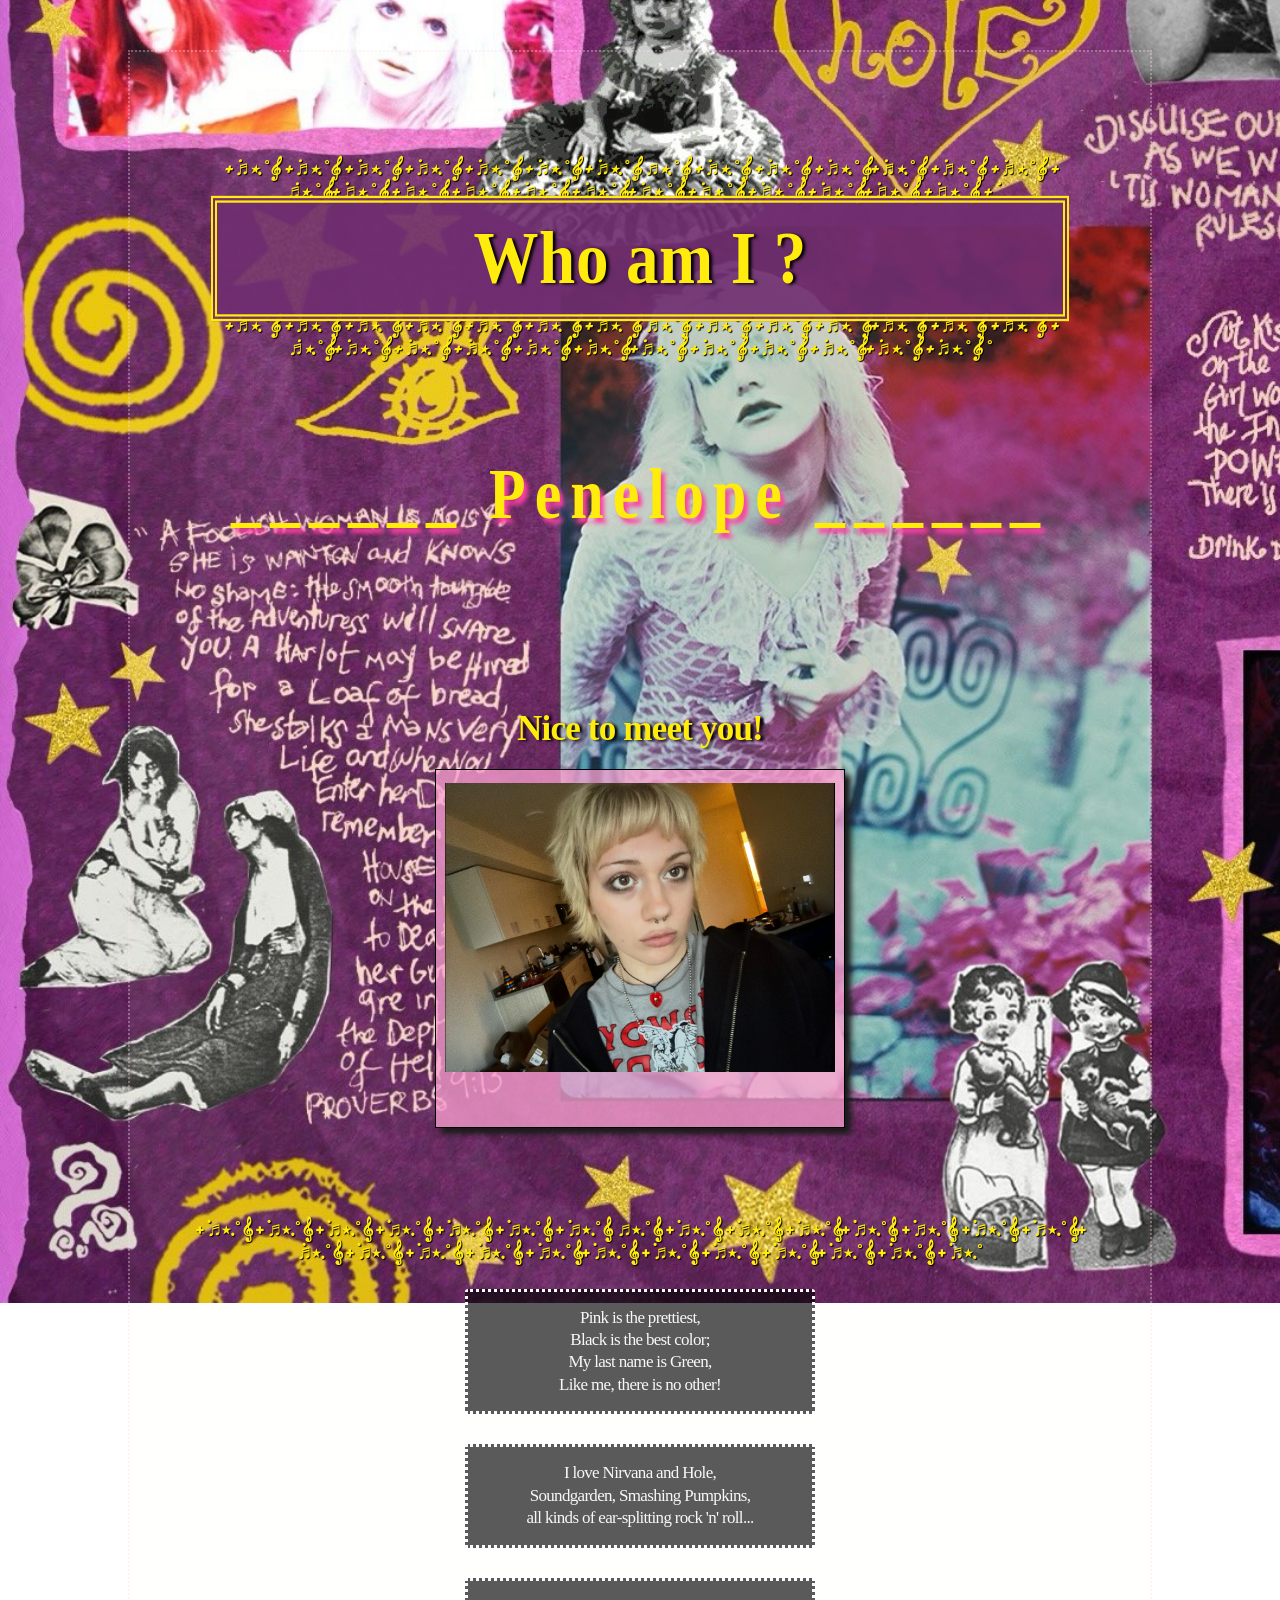
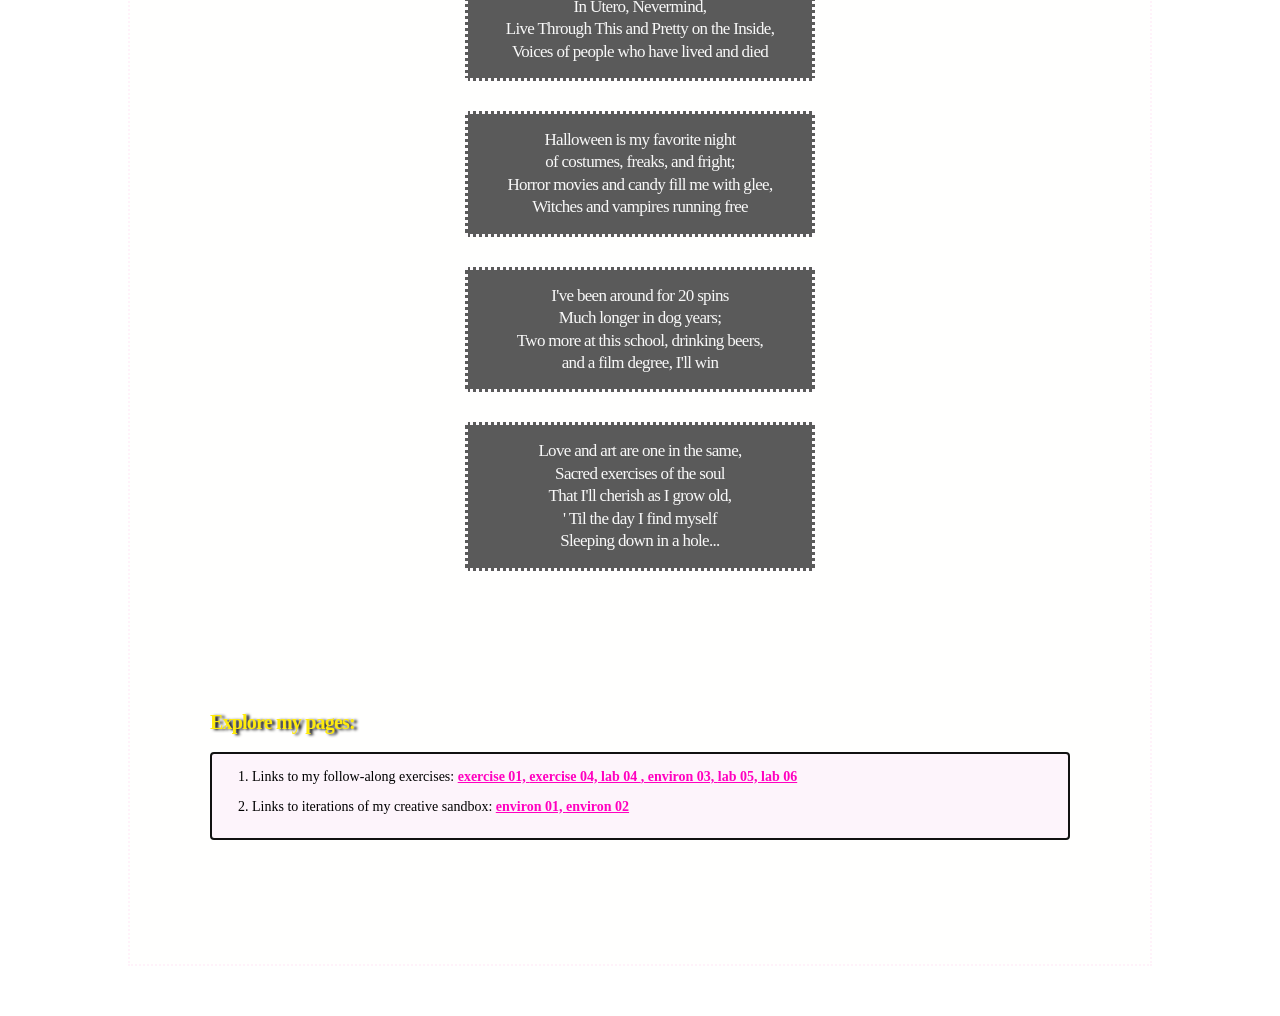
<file: index.html>
<!doctype html>
<html lang="en">
<head>
    <meta charset="utf-8">
    <meta name="viewport" content="width=device-width, initial-scale=1.0">
    <title>Penelope's Homepage</title>
    <link href="site.css" rel="stylesheet" type="text/css">

  <style>
        body {
            background-image: url(poti3.jpg); 
            background-repeat: no-repeat; 
            background-position: center; 
            background-size: cover; 
            background-attachment: fixed; 
            margin: 0;
            min-height: 100vh; 
        }
    </style>
</head>
<body>

    <div id="page">

        <div class="top-section">

        <div id="introduction">
            <h2> ˖ ݁♬⋆.˚𝄞 ˖ ݁♬⋆.˚𝄞 ˖ ݁♬⋆.˚𝄞 ˖ ݁♬⋆.˚𝄞 ˖ ݁♬⋆.˚𝄞 ˖ ݁♬⋆.˚𝄞 ˖ ݁♬⋆.˚𝄞 ♬⋆.˚𝄞 ˖ ݁♬⋆.˚𝄞 ˖ ݁♬⋆.˚𝄞 ˖ ݁♬⋆.˚𝄞˖ ݁♬⋆.˚𝄞 ˖ ݁♬⋆.˚𝄞 ˖ ݁♬⋆.˚𝄞 ˖ ݁♬⋆.˚𝄞˖ ݁♬⋆.˚𝄞 ˖ ݁♬⋆.˚𝄞 ˖ ݁♬⋆.˚𝄞 ˖ ݁♬⋆.˚𝄞 ˖ ݁♬⋆.˚𝄞˖ ݁♬⋆.˚𝄞 ˖ ݁♬⋆.˚𝄞 ˖ ݁♬⋆.˚𝄞 ˖ ݁♬⋆.˚𝄞˖ ݁♬⋆.˚𝄞 ˖ ݁♬⋆.˚𝄞 ˖ ݁</h2>
            <h1> Who am I ?  </h1>
            <h2> ˖ ݁♬⋆.˚𝄞 ˖ ݁♬⋆.˚𝄞 ˖ ݁♬⋆.˚𝄞 ˖ ݁♬⋆.˚𝄞 ˖ ݁♬⋆.˚𝄞 ˖ ݁♬⋆.˚𝄞 ˖ ݁♬⋆.˚𝄞 ♬⋆.˚𝄞 ˖ ݁♬⋆.˚𝄞 ˖ ݁♬⋆.˚𝄞 ˖ ݁♬⋆.˚𝄞˖ ݁♬⋆.˚𝄞 ˖ ݁♬⋆.˚𝄞 ˖ ݁♬⋆.˚𝄞 ˖ ݁♬⋆.˚𝄞˖ ݁♬⋆.˚𝄞 ˖ ݁♬⋆.˚𝄞 ˖ ݁♬⋆.˚𝄞 ˖ ݁♬⋆.˚𝄞 ˖ ݁♬⋆.˚𝄞˖ ݁♬⋆.˚𝄞 ˖ ݁♬⋆.˚𝄞 ˖ ݁♬⋆.˚𝄞 ˖ ݁♬⋆.˚𝄞˖ ݁♬⋆.˚𝄞 ˖ ݁♬⋆.˚𝄞 ˚ </h2>
            <h3> ______  Penelope ______ </h3>
        </div>

    <div class="profile">
            <h5> Nice to meet you! </h5>
            <img src="./environ/images/me.jpg" class="mypicture" alt="picture of penelope"> 
            <h2> ˖ ݁♬⋆.˚𝄞 ˖ ݁♬⋆.˚𝄞 ˖ ݁♬⋆.˚𝄞 ˖ ݁♬⋆.˚𝄞 ˖ ݁♬⋆.˚𝄞 ˖ ݁♬⋆.˚𝄞 ˖ ݁♬⋆.˚𝄞 ♬⋆.˚𝄞 ˖ ݁♬⋆.˚𝄞 ˖ ݁♬⋆.˚𝄞 ˖ ݁♬⋆.˚𝄞˖ ݁♬⋆.˚𝄞 ˖ ݁♬⋆.˚𝄞 ˖ ݁♬⋆.˚𝄞 ˖ ݁♬⋆.˚𝄞˖ ݁♬⋆.˚𝄞 ˖ ݁♬⋆.˚𝄞 ˖ ݁♬⋆.˚𝄞 ˖ ݁♬⋆.˚𝄞 ˖ ݁♬⋆.˚𝄞˖ ݁♬⋆.˚𝄞 ˖ ݁♬⋆.˚𝄞 ˖ ݁♬⋆.˚𝄞 ˖ ݁♬⋆.˚𝄞˖ ݁♬⋆.˚𝄞 ˖ ݁♬⋆.˚𝄞 ˖ ݁♬⋆.˚</h2>
         </div>
    </div>


<div class="poem-container">
 <div class="stanza">
    <p>
      Pink is the prettiest,<br>
      Black is the best color;<br>
      My last name is Green, <br>
      Like me, there is no other!
    </p>
  </div>

  <div class="stanza">
    <p>
      I love Nirvana and Hole,<br>
      Soundgarden, Smashing Pumpkins,<br>
      all kinds of ear-splitting rock 'n' roll...
    </p>
  </div>

  <div class="stanza">
    <p>
      In Utero, Nevermind,<br>
      Live Through This and Pretty on the Inside,<br>
      Voices of people who have lived and died
    </p>
  </div>

<div class="stanza">
    <p>
      Halloween is my favorite night <br>
      of costumes, freaks, and fright;<br>
      Horror movies and candy fill me with glee, <br>
      Witches and vampires running free
    </p>
  </div>

<div class="stanza">
    <p>
      I've been around for 20 spins <br>
      Much longer in dog years; <br>
      Two more at this school, drinking beers, <br>
      and a film degree, I'll win 
    </p>
  </div>

  <div class="stanza">
    <p>
      Love and art are one in the same, <br>
      Sacred exercises of the soul <br>
      That I'll cherish as I grow old, <br>
      ' Til the day I find myself <br>
      Sleeping down in a hole...
    </p>
  </div>
</div>

<div class="navigation">
<h6> Explore my pages: </h6>
<ol> 
    <li> Links to my follow-along exercises: <a href="exercises/recipes/ex01.html"> exercise 01, </a>
    <a href="exercises/recipes/ex04.html"> exercise 04, </a> 
    <a href="exercises/lab04.html"> lab 04 </a>
    <a href="environ/env03ver2.html"> , environ 03, </a>
    <a href="exercises/lab05.html"> lab 05, </a>
      <a href="exercises/lab06.html"> lab 06 </a>
    <li> Links to iterations of my creative sandbox: <a href="environ/env01.html"> environ 01, 
    <a href="environ/env02.html"> environ 02 </a> </li>
</ol>
</div>

</body>
</html>
</file>
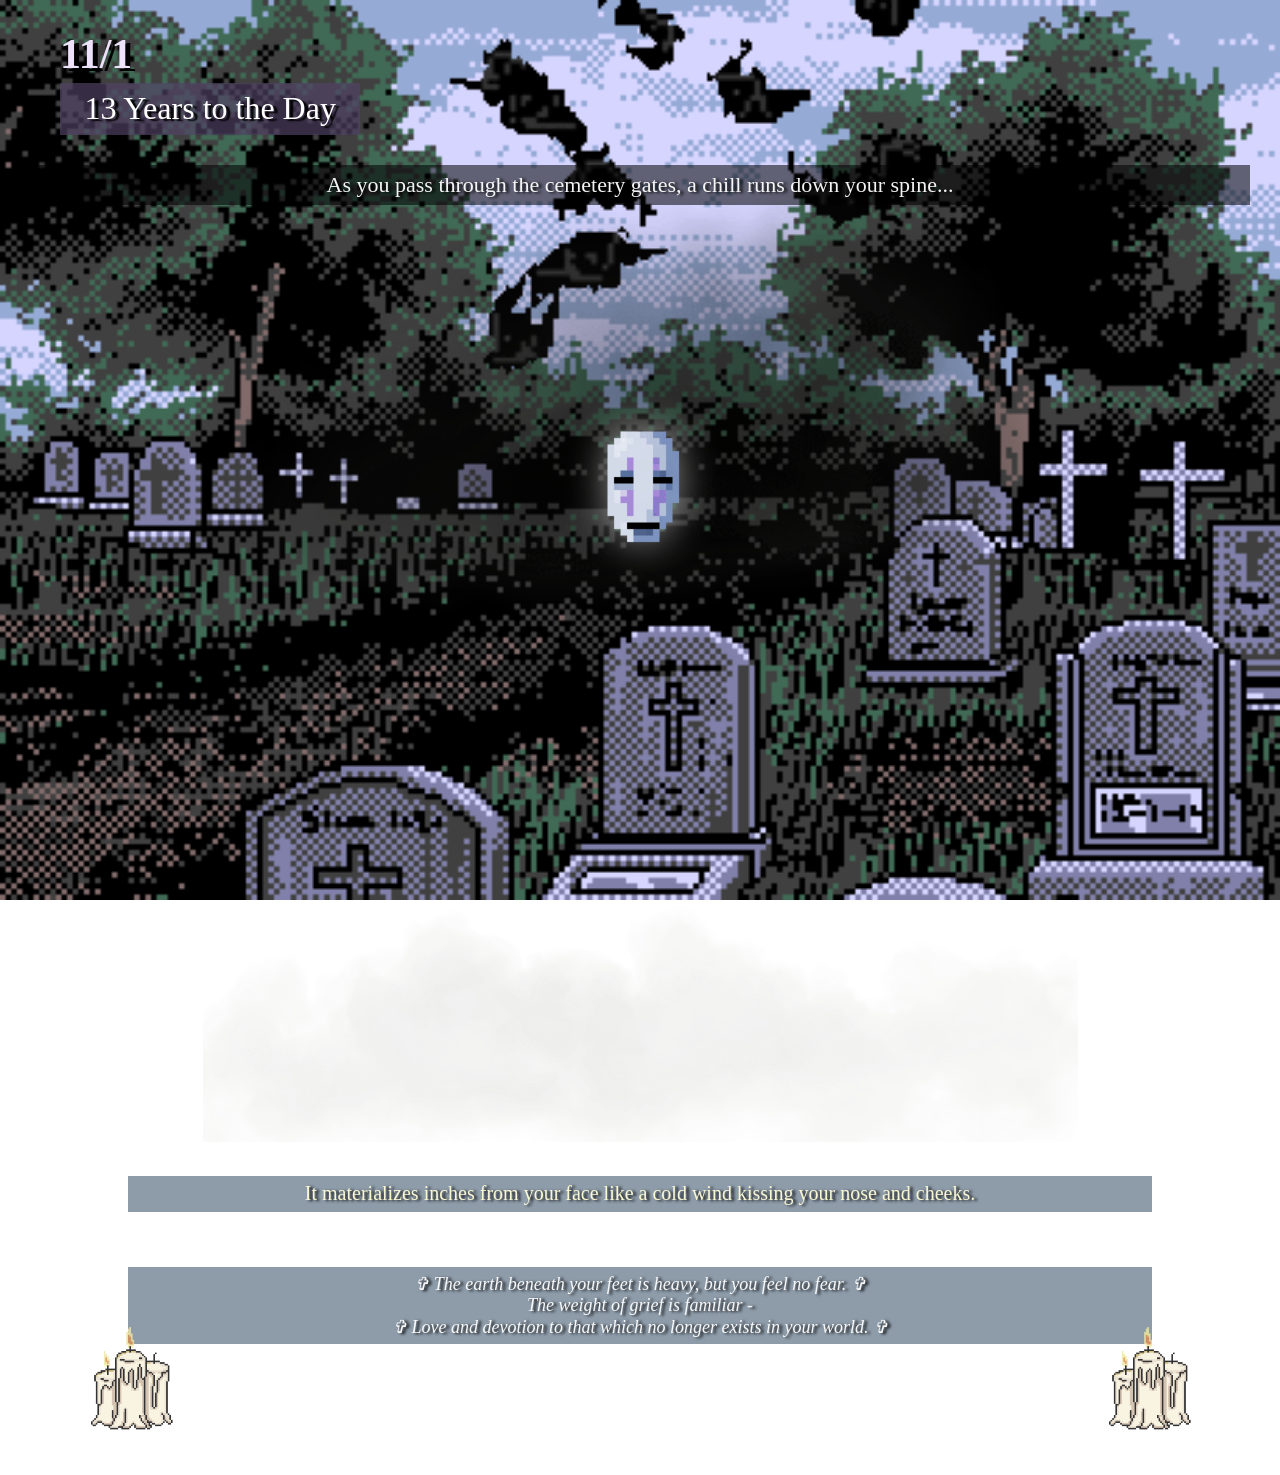
<file: environ/env01.html>
<!doctype html>
<html lang="en">
<head>
    <meta charset="utf-8">
    <title>Environment 01</title>
    <link href="env01.css" rel="stylesheet" type="text/css">
</head>

<body>

<div class="top-zone">
    <h1> 11/1 </h1>
    <h2> 13 Years to the Day </h2>
    <p class="highlighted-text">As you pass through the cemetery gates, a chill runs down your spine...</p>
</div>

<br>

<div class="main-zone">

    <div class="text-box"> 
        <img src="images/noface.gif" id="ghost" alt="ghost">
        <img src="images/blackcloud.png" id="black-cloud">
    </div>

    <img src="images/whitefog.webp" id="fog">
    
    <p class="second-line">It materializes inches from your face like a cold wind kissing your nose and cheeks.</p>
    
    <p class="last-text" >
        ✞ The earth beneath your feet is heavy, but you feel no fear. ✞ <br>
         The weight of grief is familiar -  <br>
        ✞ Love and devotion to that which no longer exists in your world. ✞
    </p>

    <div class="candles-container">
        <img src="images/candles.gif" id="left-candles" >
        <img src="images/candles.gif" id="right-candles" >
    </div>

</div>

</body>
</html>
</file>
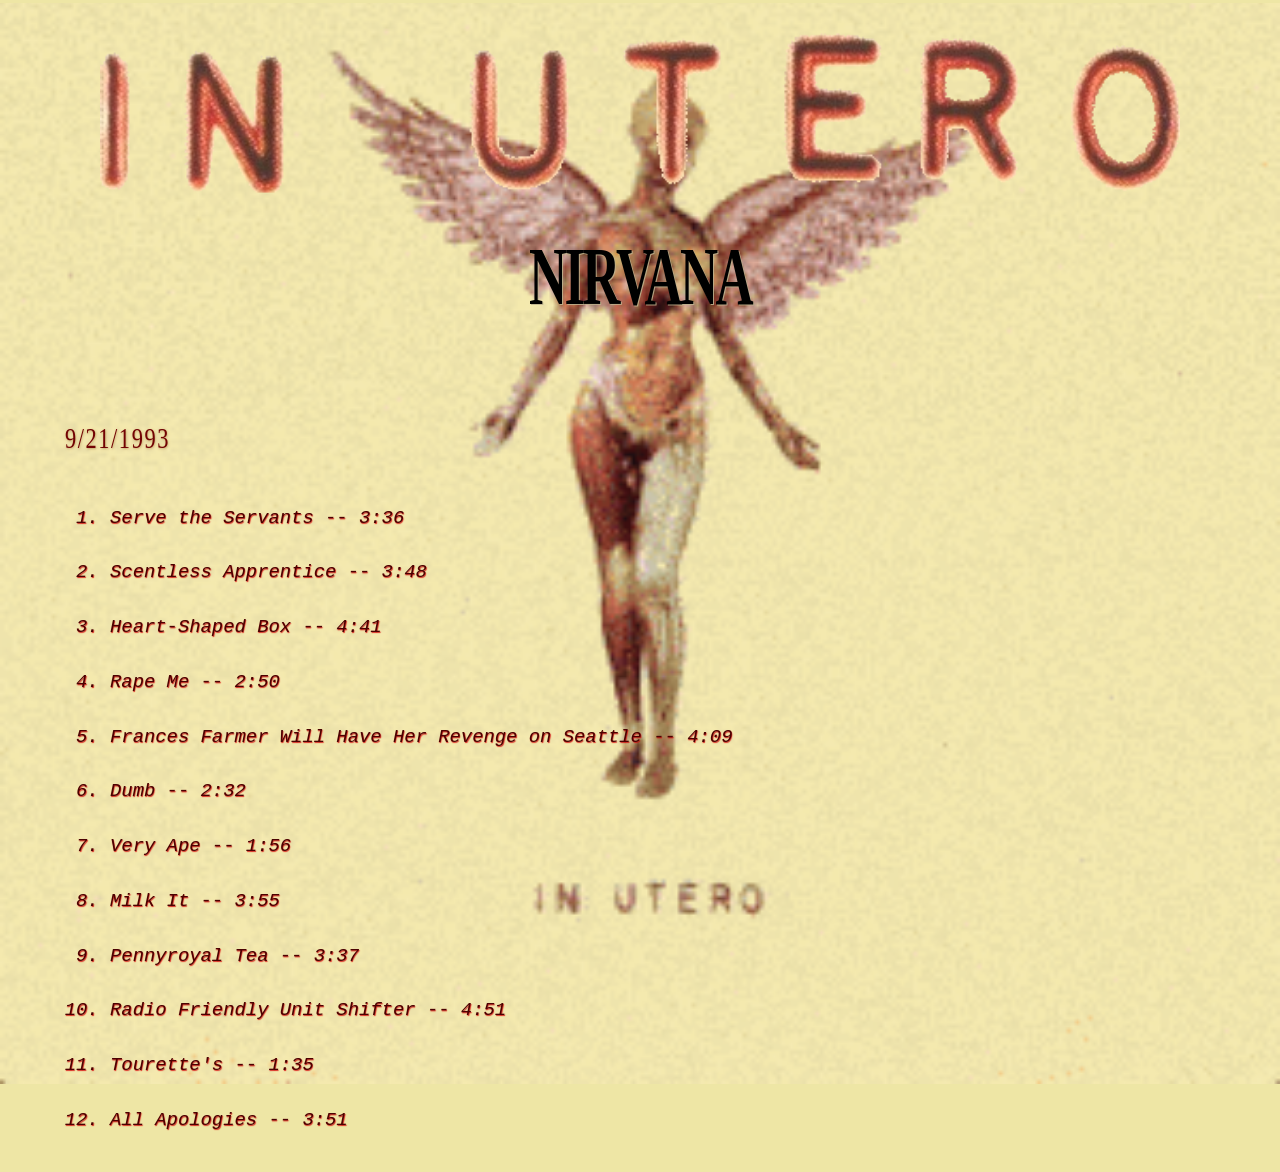
<file: environ/env02.html>
<!DOCTYPE html>
<html>
<head>
     <link rel="stylesheet" href="env02.css">

<style>
        body {
            background-image: url(nirvana-in-utero.gif); 
            background-repeat: no-repeat; 
            background-position: center; 
            background-size: cover; 
            background-attachment: fixed; 
            height: 100%;
            margin: 0;
        }
    </style>

</head>
<body>

    <img src="in-utero-logo.png" class="album-title" alt="album-title">

    <div class="album-info">
        <p class="artist-name">NIRVANA</p>
        <p class="release-date">9/21/1993</p>
    </div>
     
<ol class="track-list">
    <li> Serve the Servants -- 3:36 </li>
    <li> Scentless Apprentice -- 3:48 </li>
   <li> Heart-Shaped Box -- 4:41 </li>
   <li> Rape Me -- 2:50 </li>
   <li> Frances Farmer Will Have Her Revenge on Seattle  -- 4:09 </li>
   <li> Dumb -- 2:32 </li>
    <li> Very Ape -- 1:56 </li>
    <li> Milk It -- 3:55 </li>
    <li> Pennyroyal Tea -- 3:37 </li>
    <li> Radio Friendly Unit Shifter -- 4:51 </li>
    <li> Tourette's -- 1:35 </li>
    <li> All Apologies -- 3:51 </li>
</ol>

</body>
</html>
</file>
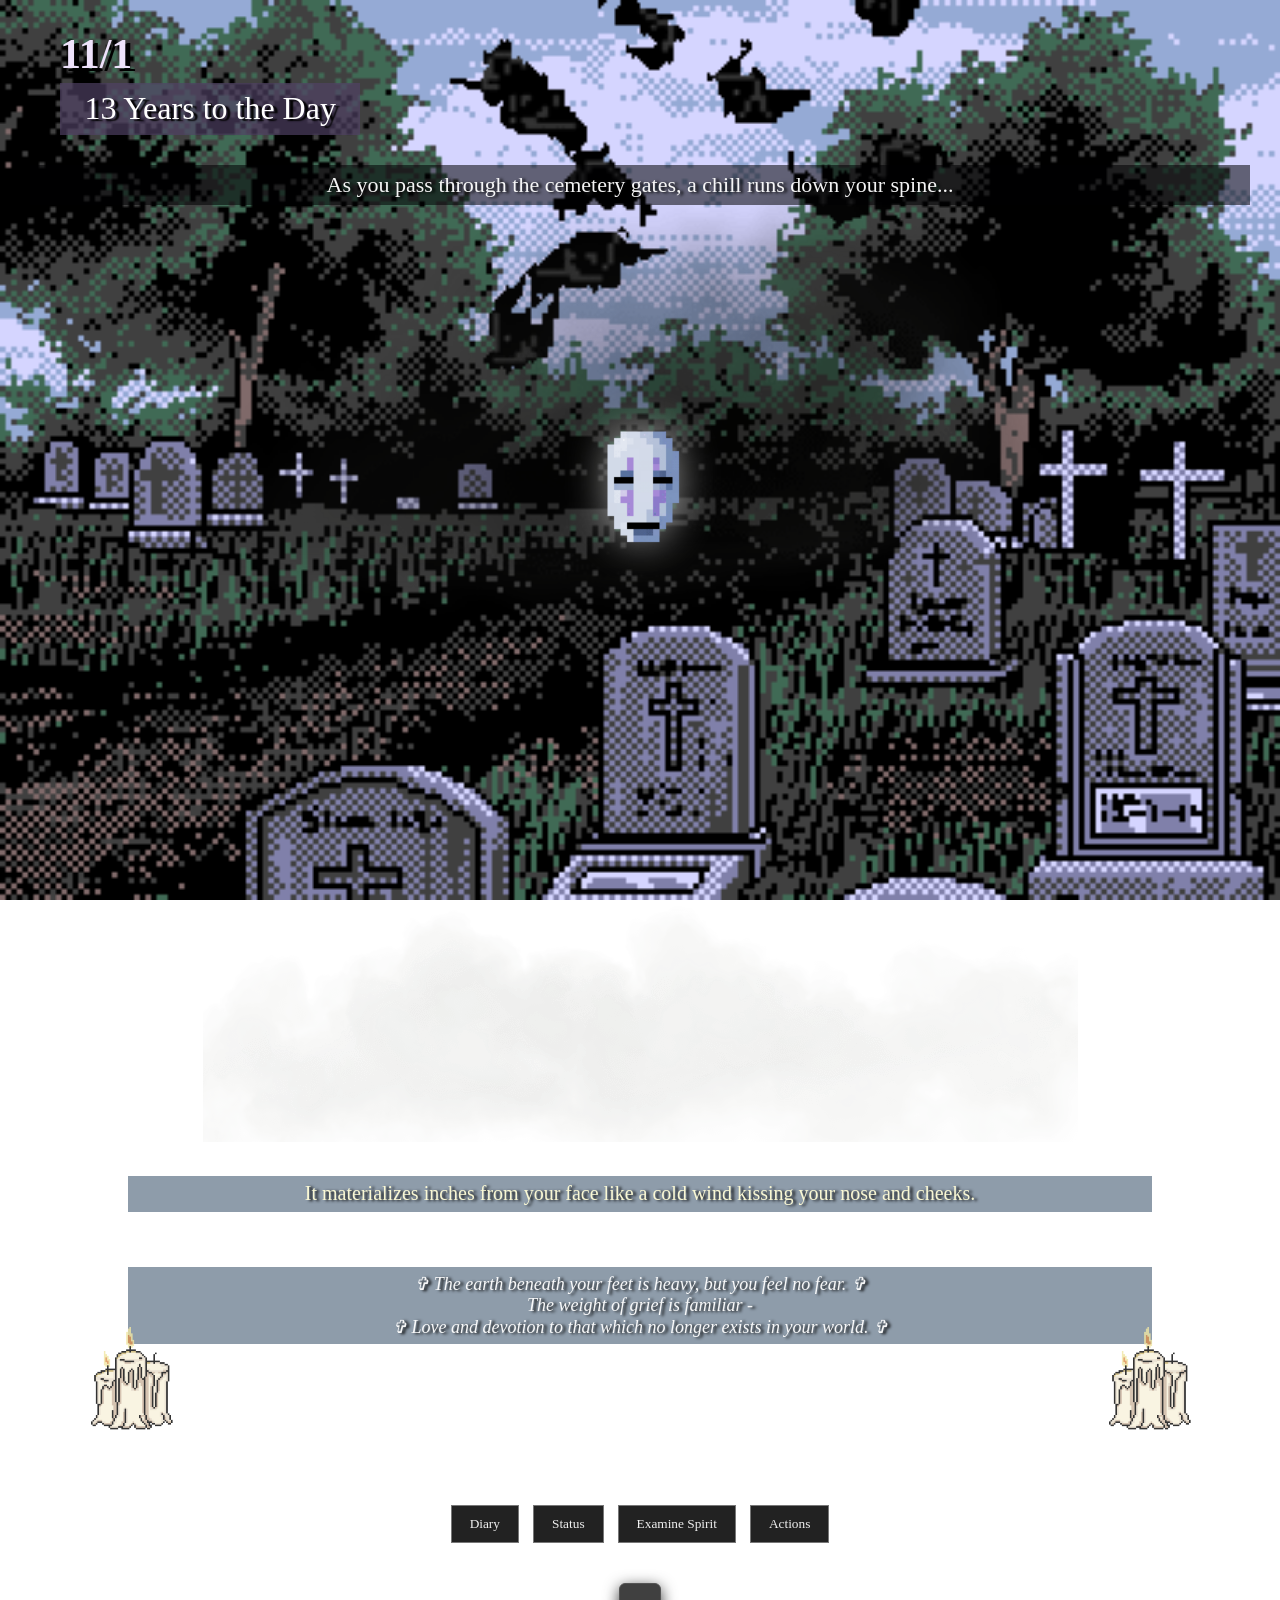
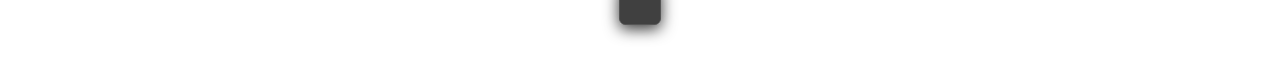
<file: environ/env03.html>
<!doctype html>
<html lang="en">
<head>
    <meta charset="utf-8">
    <link rel="stylesheet" href="env03.css">
    <script src="https://code.jquery.com/jquery-3.7.1.min.js"></script>
    <script src="env03.js" defer></script>
    <title> Environment 03 - Data Layer </title>
</head>

<body>

<div class="top-zone">
    <h1> 11/1 </h1>
    <h2> 13 Years to the Day </h2>
    <p class="highlighted-text">As you pass through the cemetery gates, a chill runs down your spine...</p>
</div>

<br>

<div class="main-zone">

    <div class="text-box"> 
        <img src="images/noface.gif" id="ghost" alt="ghost">
        <img src="images/blackcloud.png" id="black-cloud">
    </div>

    <img src="images/whitefog.webp" id="fog">
    
    <p class="second-line">It materializes inches from your face like a cold wind kissing your nose and cheeks.</p>
    
    <p class="last-text" >
        ✞ The earth beneath your feet is heavy, but you feel no fear. ✞ <br>
         The weight of grief is familiar -  <br>
        ✞ Love and devotion to that which no longer exists in your world. ✞
    </p>

    <div class="candles-container">
        <img src="images/candles.gif" id="left-candles" >
        <img src="images/candles.gif" id="right-candles" >
    </div>


    <div class="interaction-options" style="margin-top: 30px; text-align: center;">
        <button id="title">Diary</button>
        <button id="elements">Status</button>
        <button id="entity">Examine Spirit</button>
        <button id="counter">Actions</button>
    </div>

    <div id="environment-output" style="margin-top: 20px; text-align: center; font-style: italic;">
      
    </div>
    
</div>

</body>
</html>
</file>
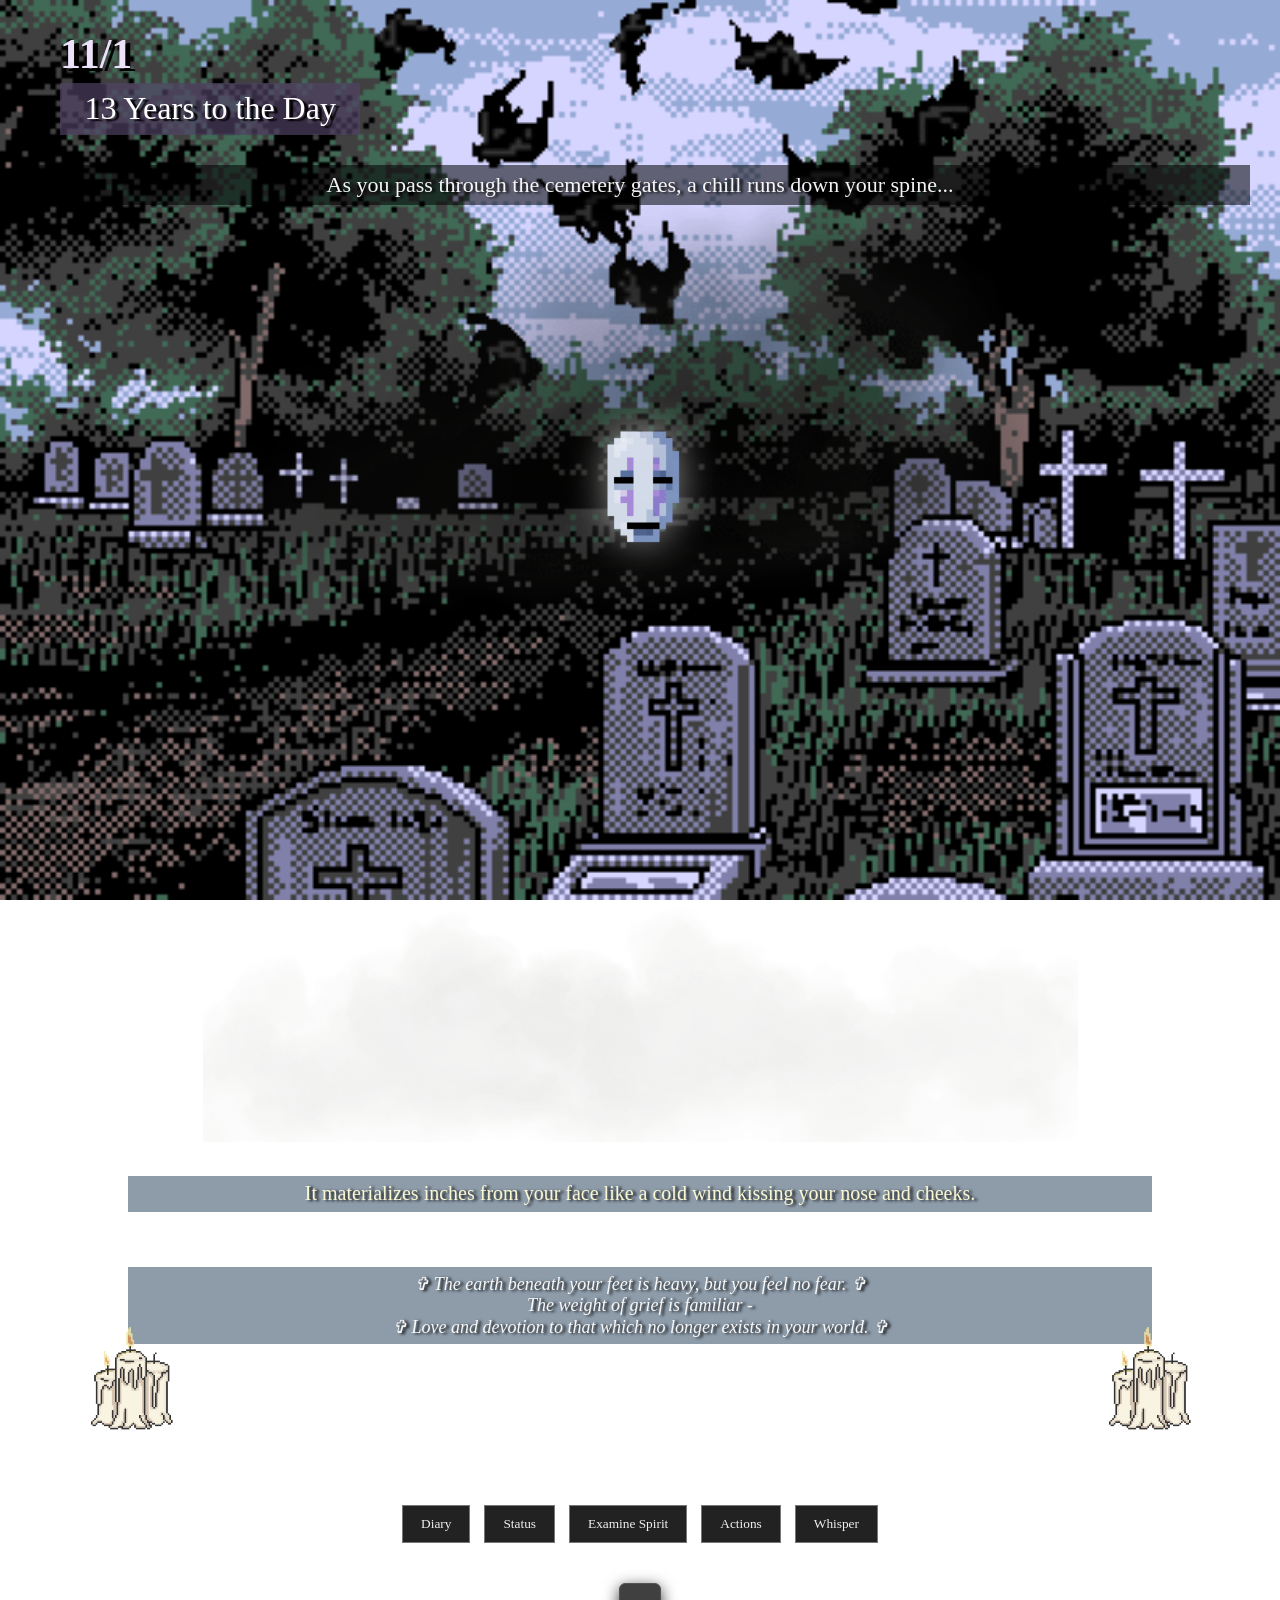
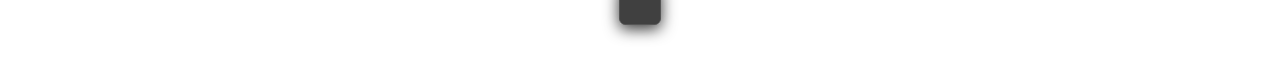
<file: environ/env03ver2.html>
<!doctype html>
<html lang="en">
<head>
    <meta charset="utf-8">
    <link rel="stylesheet" href="env03ver2.css">
    <script src="https://code.jquery.com/jquery-3.7.1.min.js"></script>
    <script src="env03ver2.js" defer></script>
    <title> Environment 03 - Data Layer </title>
</head>

<body>

<div class="top-zone">
    <h1> 11/1 </h1>
    <h2> 13 Years to the Day </h2>
    <p class="highlighted-text">As you pass through the cemetery gates, a chill runs down your spine...</p>
</div>

<br>

<div class="main-zone">

    <div class="text-box"> 
        <img src="images/noface.gif" id="ghost" alt="ghost">
        <img src="images/blackcloud.png" id="black-cloud">
    </div>

    <img src="images/whitefog.webp" id="fog">
    
    <p class="second-line">It materializes inches from your face like a cold wind kissing your nose and cheeks.</p>
    
    <p class="last-text" >
        ✞ The earth beneath your feet is heavy, but you feel no fear. ✞ <br>
         The weight of grief is familiar -  <br>
        ✞ Love and devotion to that which no longer exists in your world. ✞
    </p>

    <div class="candles-container">
        <img src="images/candles.gif" id="left-candles" >
        <img src="images/candles.gif" id="right-candles" >
    </div>


    <div class="interaction-options" style="margin-top: 30px; text-align: center;">
        <button id="title">Diary</button>
        <button id="elements">Status</button>
        <button id="entity">Examine Spirit</button>
        <button id="counter">Actions</button>
        <button id="whisper">Whisper</button>
    </div>

    <div id="environment-output" style="margin-top: 20px; text-align: center; font-style: italic;">
      
    </div>
    
</div>

</body>
</html>
</file>
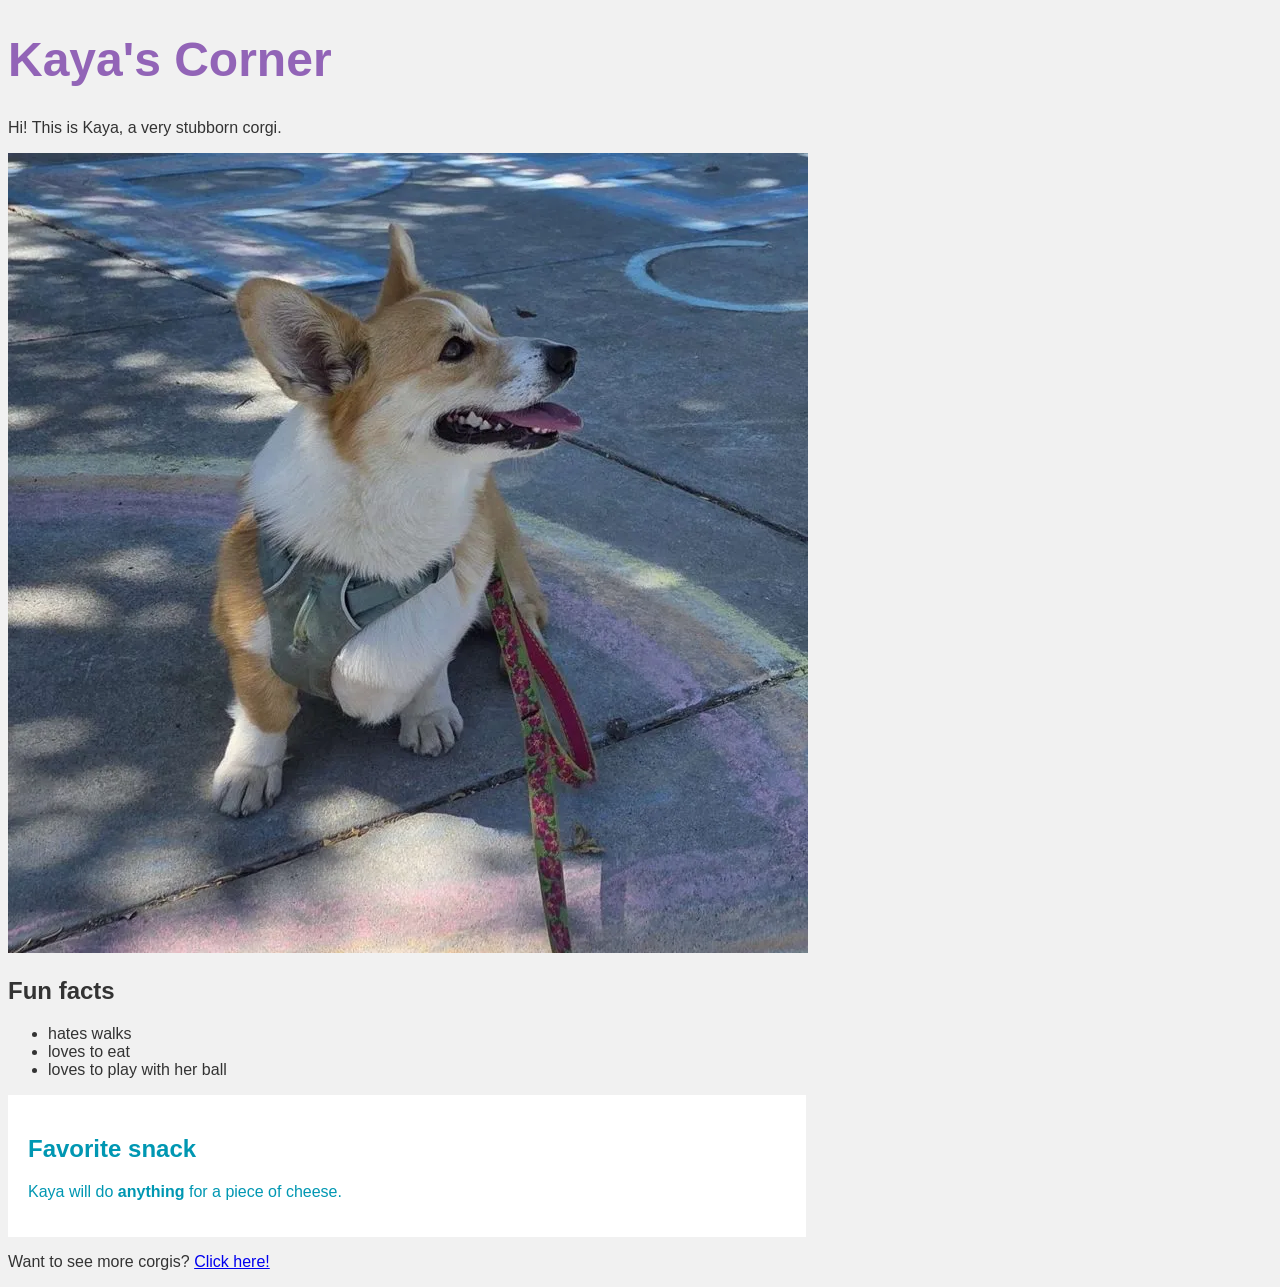
<file: exercises/dis02.html>
<!DOCTYPE html>
<html lang="en">
<head>
    <meta charset="UTF-8">
    <title>Kaya's Corner</title>


<link rel="stylesheet" href="dis02.css">
</head>
<body>

    <h1>Kaya's Corner</h1>

    <!-- TODO 2: give the <span> the class "highlight" -->
<span class="highlight">
    <p>Hi! This is Kaya, a very <span>stubborn</span> corgi.</p>

    <!-- TODO 3: fill in the src so the photo shows up.
         The photo is kaya.jpg, inside the images folder. -->
    <img id="kaya-photo" src="./images/kaya.jpg" alt="Kaya the corgi sitting on a sidewalk">

    <h2>Fun facts</h2>
    <!-- TODO 4: give each <li> the class "fact" -->
    <ul>
        <li>hates walks</li>
        <li>loves to eat</li>
        <li>loves to play with her ball</li>
    </ul>

    <div class="card">
        <h2>Favorite snack</h2>
        <p>Kaya will do <strong>anything</strong> for a piece of cheese.</p>
    </div>

    <p>Want to see more corgis? <a href="https://www.reddit.com/r/corgi/">Click here!</a></p>

</body>
</html>
</file>
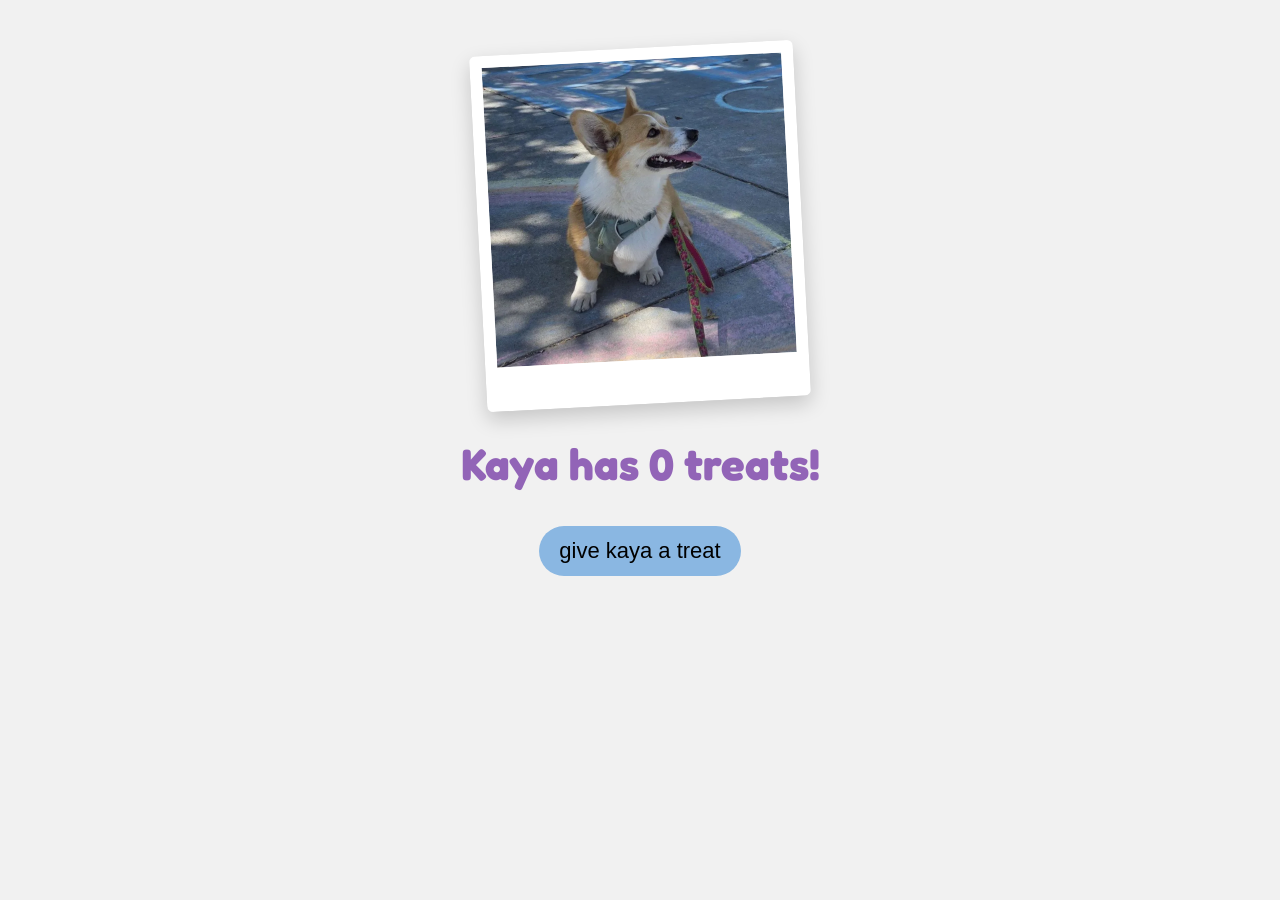
<file: exercises/dis03.html>
<!DOCTYPE html>
<html lang="en">
<head>
    <meta charset="UTF-8">
    <title>Give Kaya a treat!</title>
    <link rel="preconnect" href="https://fonts.googleapis.com">
    <link href="https://fonts.googleapis.com/css2?family=Fredoka:wght@600&display=swap" rel="stylesheet">

  <link rel="stylesheet"  href="dis03.css">
   


    <!-- this line loads jQuery. don't delete it! -->
    <script src="https://code.jquery.com/jquery-3.7.1.min.js"></script>

    <!-- TODO 2: connect dis03.js here, AFTER jQuery (don't forget defer!) -->

</head>
<body>

    <img id="kaya-photo" src="images/kaya.jpg" alt="Kaya the corgi sitting on a sidewalk">
    <h1 id="treat-count">Kaya has 0 treats!</h1>

    <button id="give-button">give kaya a treat</button>

    <!-- TODO 5: add a second button.
         give it the id "take-button" and the text "take away kaya's treat"
         (hint: copy the button above and change 2 things) -->

    <!-- OPTIONAL LEVEL 2: add a reset button here
         give it the id "reset-button" and the text "reset" -->

</body>
</html
</file>
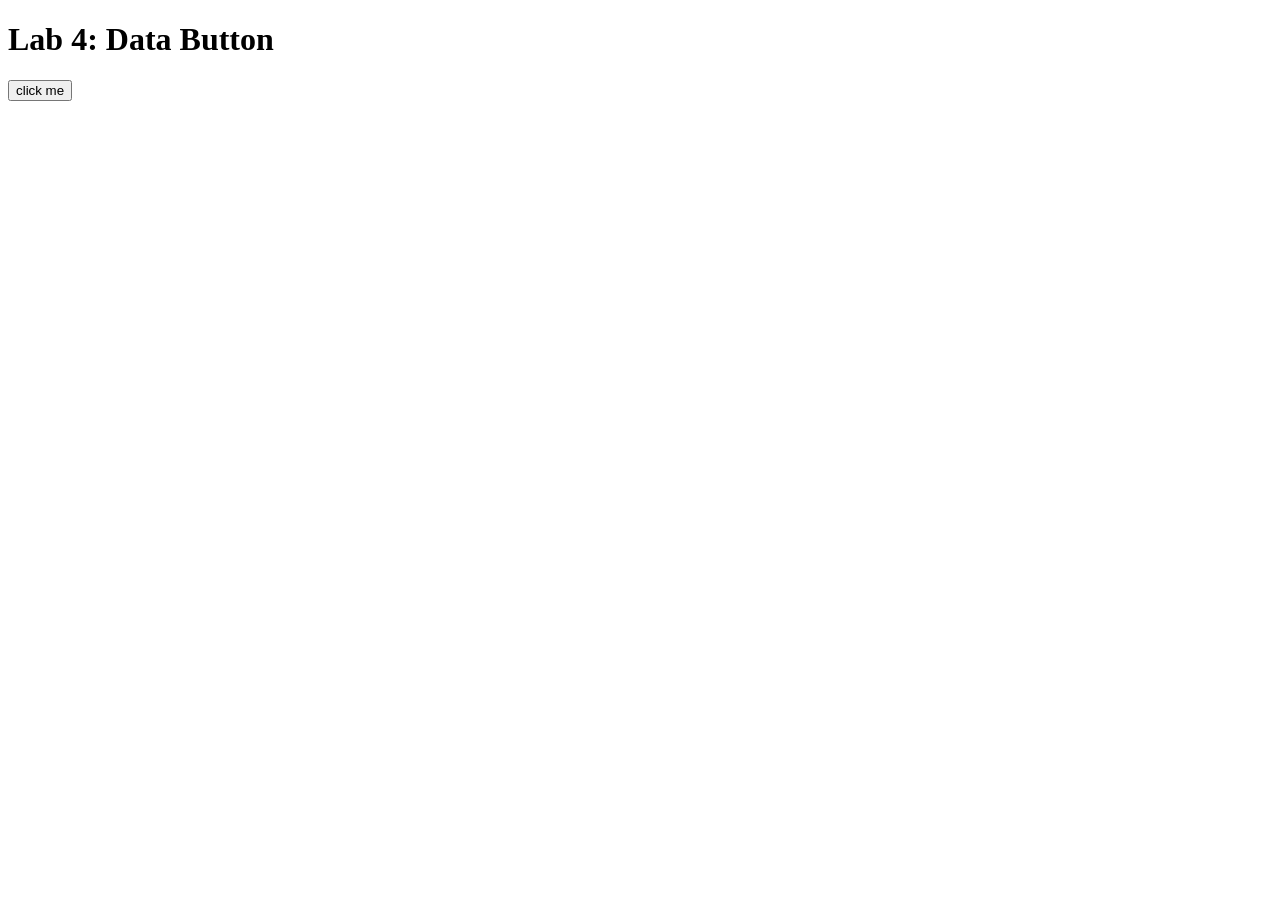
<file: exercises/lab04.html>
<!DOCTYPE html>
<html lang="en">

<head>
    <!-- All techy stuff goes here, inside HEAD -->
    <meta charset="UTF-8">
    <meta name="viewport" content="width=device-width, initial-scale=1.0">

    <!-- Overall title of your page -->
    <title>Lab 4</title>

    <!-- jQuery library -->
    <script src="https://code.jquery.com/jquery-3.7.1.min.js"></script>

    <!-- Link to external JavaScript file -->
    <script src="lab04.js" defer></script>
</head>

<body>
    <!-- Main content goes here, inside BODY -->
    <h1>Lab 4: Data Button</h1>

    <button id="needy-button">click me</button>

    <div id="output"></div>
</body>

</html>
</file>
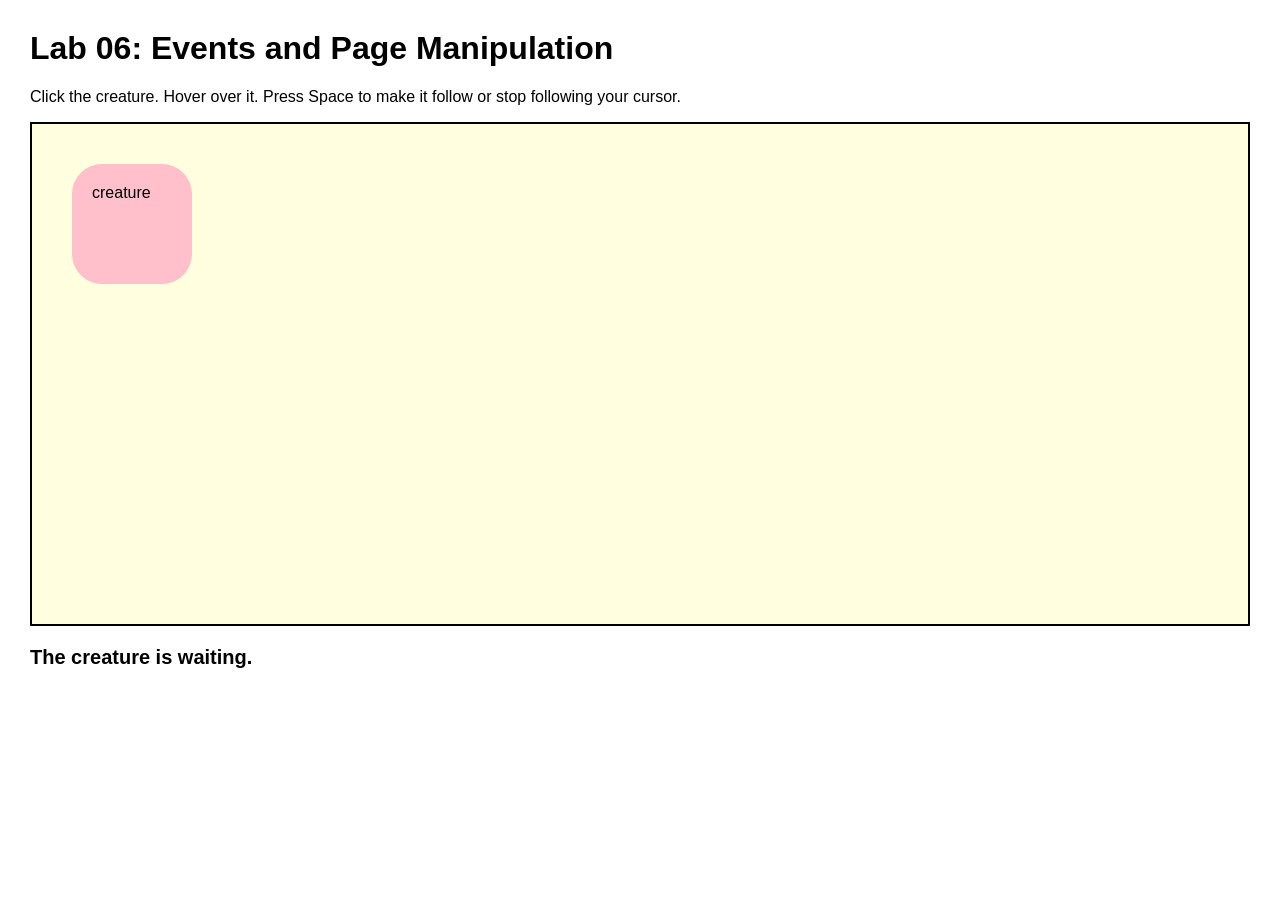
<file: exercises/lab06.html>
<!DOCTYPE html>
<html lang="en">

<head>
  <!-- All techy stuff goes here, inside HEAD -->
  <meta charset="UTF-8">
  <meta name="viewport" content="width=device-width, initial-scale=1.0">

  <!-- Overall title of your page -->
  <title>Lab 06</title>

  <!-- Link to external CSS file -->
  <link rel="stylesheet" href="lab06.css">

  <!-- jQuery library -->
  <script src="https://code.jquery.com/jquery-3.7.1.min.js"></script>

  <!-- Link to external JavaScript file -->
  <script src="lab06.js" defer></script>
</head>

<body>
  <!-- Main content goes here, inside BODY -->

  <h1>Lab 06: Events and Page Manipulation</h1>

  <p>
    Click the creature. Hover over it. Press Space to make it follow or stop following your cursor.
  </p>

  <div id="scene">
    <div id="creature">
      creature
      <div id="thought">I feel your cursor nearby...</div>
    </div>
  </div>

  <p id="status">The creature is waiting.</p>

</body>

</html>
</file>
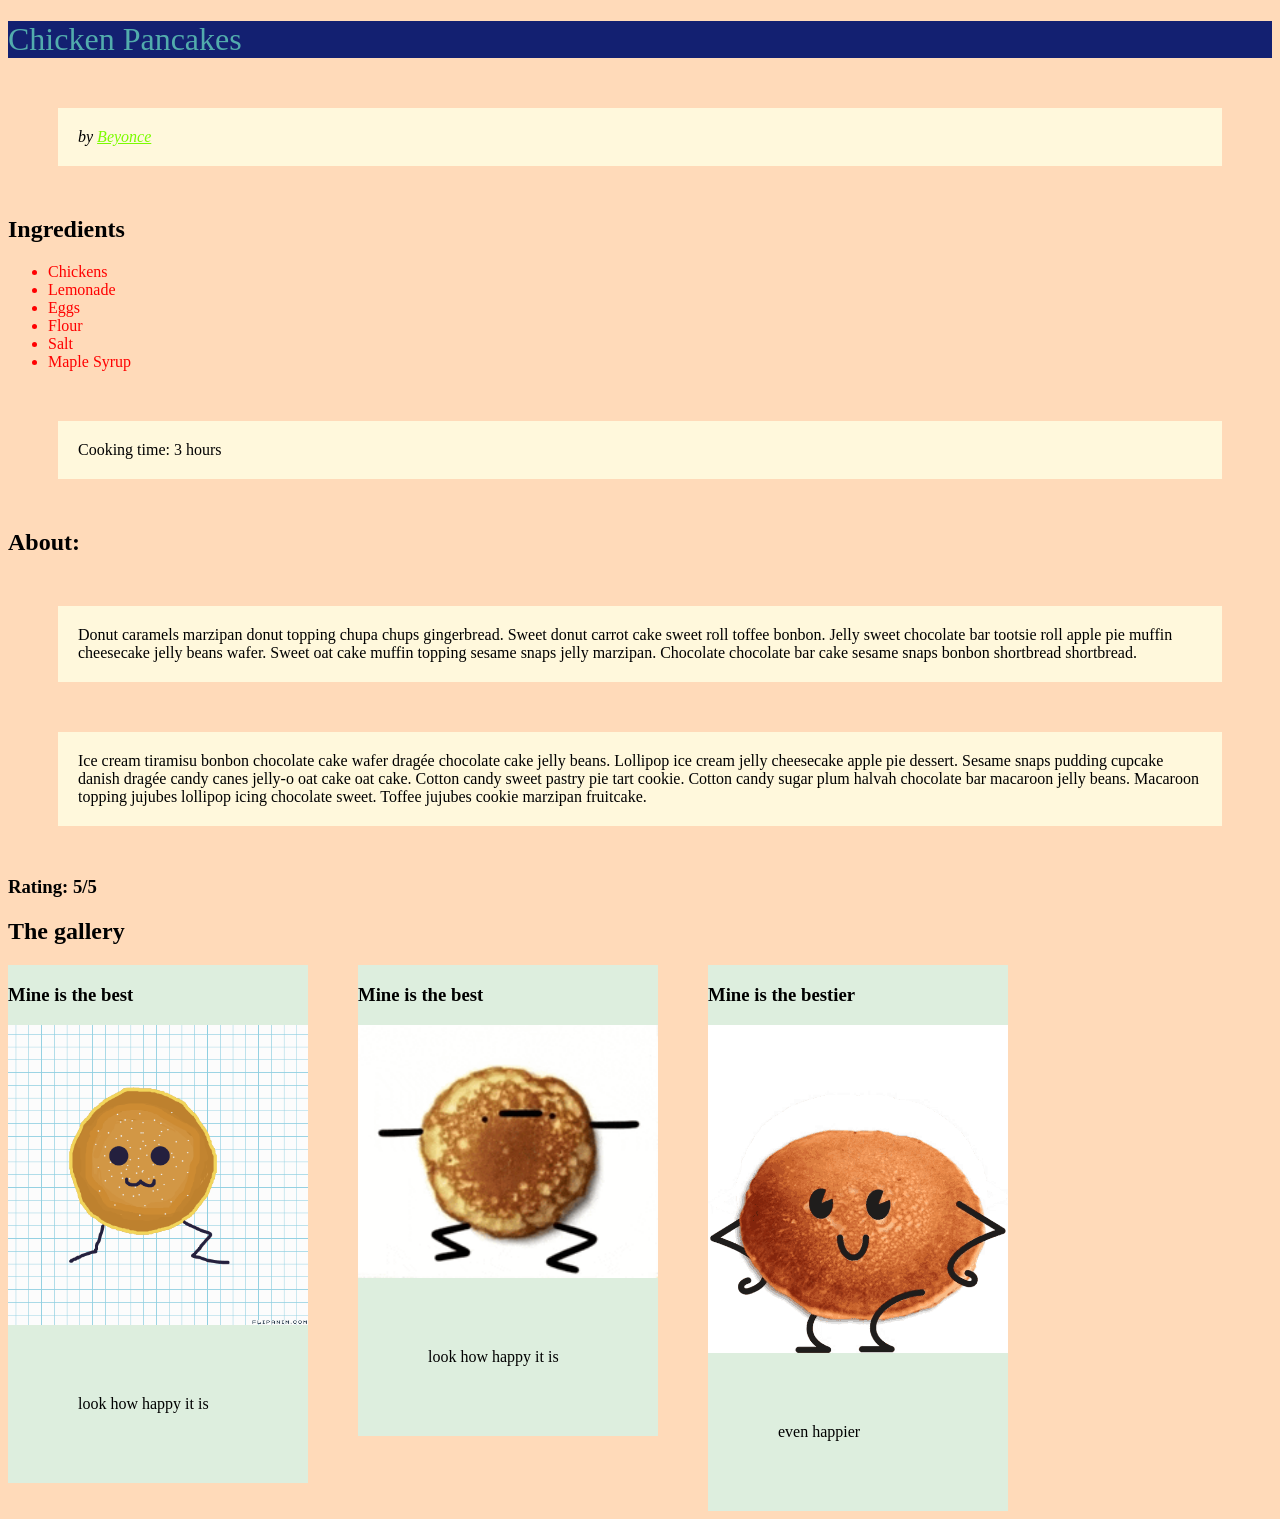
<file: exercises/recipes/ex01.html>
<!DOCTYPE html>

<html>
<!-- head is for meta info --->

<head>
    <title>Pankaces Recepy</title>
    <link rel="stylesheet" href="ex01.css">

</head>

<!-- body is for real content --->

<body>

    <h1>Chicken Pancakes</h1>

    <p><em>by <a href="https://en.wikipedia.org/wiki/Beyonc%C3%A9" target="_blank">Beyonce</a></em> </p>

    <h2>Ingredients</h2>

    <ul>
        <li>Chickens</li>
        <li>Lemonade</li>
        <li>Eggs</li>
        <li>Flour</li>
        <li>Salt</li>
        <li>Maple Syrup</li>
    </ul>


    <p>Cooking time: 3 hours</p>

<div id=""main">

    <h2>About:</h2>
    <p>Donut caramels marzipan donut topping chupa chups gingerbread. Sweet donut carrot cake sweet roll toffee bonbon.
        Jelly sweet chocolate bar tootsie roll apple pie muffin cheesecake jelly beans wafer. Sweet oat cake muffin
        topping sesame snaps jelly marzipan. Chocolate chocolate bar cake sesame snaps bonbon shortbread shortbread.
    </p>

    <p>Ice cream tiramisu bonbon chocolate cake wafer dragée chocolate cake jelly beans. Lollipop ice cream jelly
        cheesecake apple pie dessert. Sesame snaps pudding cupcake danish dragée candy canes jelly-o oat cake oat cake.
        Cotton candy sweet pastry pie tart cookie. Cotton candy sugar plum halvah chocolate bar macaroon jelly beans.
        Macaroon topping jujubes lollipop icing chocolate sweet. Toffee jujubes cookie marzipan fruitcake.</p>

    <h3>Rating: 5/5</h3>

    <h2>The gallery</h2>

   <div id="gallery">
    <div>
        <h3> Mine is the best </h3> 
        <img src="YeHh1iBP.gif">
        <p> look how happy it is </p>
    </div>
    <div>
        <h3> Mine is the best </h3> 
        <img src="pancake.gif">
        <p> look how happy it is </p>
    </div>
    <div>
        <h3> Mine is the bestier </h3>
        <img src="lastpancake.gif">
        <p> even happier </p>
    </div>


  

</body>


</html>
</file>
<file: site.css>
body { padding: 50px; }

#page {
    max-width: 900px;
    margin: 0 auto 0 auto;
    background: rgba(255, 253, 237, 0.057);
    padding: 60px;
    padding-top: 85px;
    padding-bottom: 90px;
    border: 2px solid #ffd9f453;
    border-style:dotted;
}

.top-section {
    display: flex;
    flex-direction: column;
    gap: 30px;
    align-items: flex-start;
    margin: 0 0 25px 0;
}

#introduction {
    background: rgba(0, 0, 0, 0); 
    padding: 20px;  
    flex: 2;
}

#introduction h2 {
    font-style: italic;
    margin-top: 0;
}

#introduction p {
    font-size: 120%;
    line-height: 1.5;
}

.profile {
    text-align: center;
    flex: 1;
}

.profile img { inherits: inherit;
}

.profile p {
    font-size: 90%;
}

.navigation {
    background: #fff7e800;
    padding: 20px;
    border-radius: 12px;
}

.navigation h2 {
    margin-top: 0;
}

.navigation li {
    margin-bottom: 8px;
}

.navigation a {
    color: #ff00bf;
    font-weight: bold;
}

h1,
h2,
h3,
h4,
h5,
h6 { color: #ffeb0c;
    font-family: Goudy Old Style,Garamond,Big Caslon,Times New Roman,serif; 
    }

h1 { font-size: 65px; 
    text-align: center;
    text-shadow: 3px 1px 3px rgb(0, 0, 0);
    background-color: #6f2e71e8;
    padding: 11px;
    border: 6.5px solid #ffeb0c;
    border-style: double;
    transform: scaleY(1.15);
    letter-spacing: 0.01em;
    margin: 0.9px;
    }

h2 { font-size: 20.5px; 
text-shadow: 1px 1px 1px rgb(0, 0, 0);
margin: 0px;
text-align:center;
    }

h3 { font-size: 60px;
    margin-bottom: 80px;
    text-align: center;
   letter-spacing: 0.15em;
    transform: scaleY(1.2);
    text-shadow: 4px 4px 4px rgb(251, 65, 161);
    margin-top: 100px;    
    }

h4 { font-size: 15px;
    margin-bottom: 110px;
    text-shadow: 3px 1px 3px rgb(0, 0, 0);
    }

h5 { font-size: 35px; 
    text-shadow: 3px 1px 3px rgb(0, 0, 0);
    margin-top: 50px;
    margin-bottom: 20px;
    text-align: center;
    }

h6 { font-size: 20px; 
    text-shadow: 3px 1px 3px rgb(0, 0, 0);
    margin-bottom: 18px;
    margin-top: 90px;
    }

body {
  color: rgb(248, 248, 248);
  font-family: Georgia, serif; 
  letter-spacing: -0.05em;
}

.mypicture {
  display: block;
  width: 100%;
  max-width: 390px;
  margin: 20px auto;
  background: #fca1d1c0;
  padding: 13px 9px 55px 9px;
  border: 1px solid #000000;
  box-shadow: 6px 6px 6px #1a1a1a;
  margin-bottom: 90px;
}

.poem-container {
  display: flex;
  flex-direction: column; 
  align-items: center;    
  width: 100%;
}

.stanza {
  margin-bottom: 30px;    /* Keeps the 30px gap between stanzas */
  display: flex;
  justify-content: center;
}

p {
  width: 350px;           
  min-height: 100px;      
  box-sizing: border-box; 
  display: flex;
  justify-content: center;
  align-items: center;
  text-align: center;     
  background-color: rgba(0, 0, 0, 0.648); 
  padding: 15px 20px;
  margin: 0;              
  border: 3px dotted #fdfbfd;
  border-radius: 3px;
  letter-spacing: -0.04em;
  font-size: 17px;  
  line-height: 1.32;       
}

ol { color: black;
    background-color: rgba(253, 242, 251, 0.85);
    padding: 12px 40px;
    border: 2px solid #111;
    border-radius: 4px;
    letter-spacing: -0.0em;
    border-style: solid;
    line-height: 22px;
    font-size: 14px;
    }
</file>
<file: environ/env01.css>
body {
    background-image: url(spooky.gif); 
    background-repeat: no-repeat; 
    background-position: center; 
    background-size: cover; 
    background-attachment: fixed; 
    margin: 0;
    min-height: auto; 
    min-width: 100%;
    }

.top-zone {
    padding: 30px;
    overflow: hidden;
    position: relative;
    min-height: 250px;
}

.main-zone {
    display: flex;              
    flex-direction: column;      
    align-items: center;        
    gap: 15px;                   
    width: 80%;
    margin: 0 auto;              
    padding: 20px;
    border-radius: 10px;
   
}

#ghost {
    width: 650px; 
    max-width: 100%;
    filter: drop-shadow(0 0 20px rgba(255, 255, 255, 0.558));
    
}

#black-cloud {
    position: absolute;
    top: -7%;
    left: 50%;
    width: 70%;
    transform:translateX(-50%);
    height: auto;
    object-fit: cover;
    opacity: 0.4;
    z-index: -1;
}

#fog {
    opacity: 0.35;
    margin-top: -250px;
}

.candles-container {
    display: flex;
    justify-content: space-between;
    align-items: center;
    width: 115%;
    margin-top: -8%;        
}

#left-candles, #right-candles {
    width: 160px;      
    height: auto;
    opacity: 0.8;
}

.highlighted-text {
    background-color: rgba(0, 1, 2, 0.543);
    text-align: center;
    margin-bottom: 100px;
    margin-top: 30px;
    font-size: 22px;
}

.second-line {
    font-size: 20px;
    margin-top: 19px;
    text-align: center;
    font-weight: 100;
    color: rgba(254, 252, 215, 0.963);
    rgba (0, 33, 64, 0.443);
}

.last-text {
    font-style: italic;
   margin-top: 20px;
   font-size: 18px;
   padding-bottom: 3%;
    color: rgba(255, 255, 255, 0.948);  
    font-weight: lighter;
    text-shadow: 3px 1px 3px rgb(0, 0, 0);
    padding: 0.6% 2%;
    background-color: rgba(0, 33, 64, 0.443);
    width: 100%;
    box-sizing: border-box;
    text-align: center;
}

p { 
    margin-top: 13px;
   font-size: 18px;
   padding-bottom: 3%;
    color: rgba(255, 255, 255, 0.948);  
    font-weight: lighter;
    text-shadow: 3px 1px 3px rgb(0, 0, 0);
    padding: 0.6% 2%;
    background-color: rgba(0, 33, 64, 0.443);
    width: 100%;
    box-sizing: border-box;
    text-align: center;
}

h1 { 
    font-size: 42px;
    margin: 0 0 5px 30px;
    text-shadow: 5px 3px 0.5px rgb(0, 0, 0);
    color: rgb(238, 226, 251);
}

h2 { 
    font-size: 32px;
    color: white;  
    font-weight: lighter;
    margin: 0 0 0 30px;
    text-shadow: 4px 1.5px 1.5px rgb(0, 0, 0);
    background-color: rgba(81, 67, 103, 0.668);
    display: inline-block;
    padding: 0.6% 2%;
}
</file>
<file: environ/env02.css>
HTML 
{ background-color: #eee6a5;
}


.album-title {
 display: block;
 width: 100%;
 max-width: 120vh;
 margin: 3px auto;
 padding-top: 20px;

}

.artist-name { 
font-family: 'Input Serif Narrow', 'Courier Prime', serif;
font-weight: 700;
font-size: 3.3rem;
text-transform: uppercase;
letter-spacing: -0.05em;
transform: scaleY(1.55);
text-align:center;
margin-bottom: 70px;
margin-top: 50px;
text-shadow: 1px 1px 0.5px rgba(189, 178, 141, 0.861);
}

.release-date {
font-family: 'Input Serif Narrow', 'Courier Prime', serif;
font-weight: 500;
font-size: 1.4rem;
color: rgb(114, 3, 3);
text-shadow: 0.6px 0.6px 2px rgba(187, 149, 91, 0.847);
text-transform: uppercase;
letter-spacing: 0.07em;
transform: scaleY(1.35);
display: inline-block;
margin-left: 65px;
margin-bottom: 20px;
margin-top: 50px;
}

.track-list {
    font-family: 'Special Elite', 'Courier New', monospace;
    font-weight: 150;
    font-style: italic;
    font-size: 1.18rem;
    line-height: 2.9;
    color: #4b0101;
    text-shadow: 0.6px 0.6px 1px rgba(212, 11, 11, 0.865);
    margin-left: 70px;
    margin-bottom: 5px;
    padding-bottom: 20px;
}
</file>
<file: environ/env03.css>
body {
    background-image: url("spooky.gif"); 
    background-repeat: no-repeat; 
    background-position: center; 
    background-size: cover; 
    background-attachment: fixed; 
    margin: 0;
    min-height: auto; 
    min-width: 100%;
    }

.top-zone {
    padding: 30px;
    overflow: hidden;
    position: relative;
    min-height: 250px;
}

.main-zone {
    display: flex;              
    flex-direction: column;      
    align-items: center;        
    gap: 15px;                   
    width: 80%;
    margin: 0 auto;              
    padding: 20px;
    border-radius: 10px;
   
}

#ghost {
    width: 650px; 
    max-width: 100%;
    filter: drop-shadow(0 0 20px rgba(255, 255, 255, 0.558));
    
}

#black-cloud {
    position: absolute;
    top: -7%;
    left: 50%;
    width: 70%;
    transform:translateX(-50%);
    height: auto;
    object-fit: cover;
    opacity: 0.4;
    z-index: -1;
}

#fog {
    opacity: 0.35;
    margin-top: -250px;
}

.candles-container {
    display: flex;
    justify-content: space-between;
    align-items: center;
    width: 115%;
    margin-top: -8%;        
}

#left-candles, #right-candles {
    width: 160px;      
    height: auto;
    opacity: 0.8;
}

.highlighted-text {
    background-color: rgba(0, 1, 2, 0.543);
    text-align: center;
    margin-bottom: 100px;
    margin-top: 30px;
    font-size: 22px;
}

.second-line {
    font-size: 20px;
    margin-top: 19px;
    text-align: center;
    font-weight: 100;
    color: rgba(254, 252, 215, 0.963);
    background-color: rgba(0, 33, 64, 0.443);
}

.last-text {
    font-style: italic;
   margin-top: 20px;
   font-size: 18px;
   padding-bottom: 3%;
    color: rgba(255, 255, 255, 0.948);  
    font-weight: lighter;
    text-shadow: 3px 1px 3px rgb(0, 0, 0);
    padding: 0.6% 2%;
    background-color: rgba(0, 33, 64, 0.443);
    width: 100%;
    box-sizing: border-box;
    text-align: center;
}

p { 
    margin-top: 13px;
   font-size: 18px;
   padding-bottom: 3%;
    color: rgba(255, 255, 255, 0.948);  
    font-weight: lighter;
    text-shadow: 3px 1px 3px rgb(0, 0, 0);
    padding: 0.6% 2%;
    background-color: rgba(0, 33, 64, 0.443);
    width: 100%;
    box-sizing: border-box;
    text-align: center;
}

h1 { 
    font-size: 42px;
    margin: 0 0 5px 30px;
    text-shadow: 5px 3px 0.5px rgb(0, 0, 0);
    color: rgb(238, 226, 251);
}

h2 { 
    font-size: 32px;
    color: white;  
    font-weight: lighter;
    margin: 0 0 0 30px;
    text-shadow: 4px 1.5px 1.5px rgb(0, 0, 0);
    background-color: rgba(81, 67, 103, 0.668);
    display: inline-block;
    padding: 0.6% 2%;
}


.interaction-options button {
    background-color: #222;
    color: #f0f0f0;
    border: 1px solid #777;
    padding: 10px 18px;
    margin: 5px;
    font-family: serif;
    cursor: pointer;
    transition: background 0.2s ease;
}

.interaction-options button:hover {
    background-color: #444;
    border-color: #fff;
}


#environment-output {
    background-color: rgba(0, 0, 0, 0.75); 
    color: #e6e6e6;                        
    padding: 20px;
    border-radius: 6px;
    border: 1px solid #555;
    max-width: 600px;
    margin: 20px auto;                     
    font-size: 1.1rem;
    line-height: 1.5;
    box-shadow: 0 4px 15px rgba(0, 0, 0, 0.8);
}


#environment-output ul {
    text-align: left;
    display: inline-block;
    margin: 10px 0 0 0;
}
</file>
<file: environ/env03ver2.css>
body {
    background-image: url("spooky.gif"); 
    background-repeat: no-repeat; 
    background-position: center; 
    background-size: cover; 
    background-attachment: fixed; 
    margin: 0;
    min-height: auto; 
    min-width: 100%;
    }

.top-zone {
    padding: 30px;
    overflow: hidden;
    position: relative;
    min-height: 250px;
}

.main-zone {
    display: flex;              
    flex-direction: column;      
    align-items: center;        
    gap: 15px;                   
    width: 80%;
    margin: 0 auto;              
    padding: 20px;
    border-radius: 10px;
   
}

#ghost {
    width: 650px; 
    max-width: 100%;
    filter: drop-shadow(0 0 20px rgba(255, 255, 255, 0.558));
}

#black-cloud {
    position: absolute;
    top: -7%;
    left: 50%;
    width: 70%;
    transform:translateX(-50%);
    height: auto;
    object-fit: cover;
    opacity: 0.4;
    z-index: -1;
}

#fog {
    opacity: 0.35;
    margin-top: -250px;
}

.candles-container {
    display: flex;
    justify-content: space-between;
    align-items: center;
    width: 115%;
    margin-top: -8%;        
}

#left-candles, #right-candles {
    width: 160px;      
    height: auto;
    opacity: 0.8;
}

.highlighted-text {
    background-color: rgba(0, 1, 2, 0.543);
    text-align: center;
    margin-bottom: 100px;
    margin-top: 30px;
    font-size: 22px;
}

.second-line {
    font-size: 20px;
    margin-top: 19px;
    text-align: center;
    font-weight: 100;
    color: rgba(254, 252, 215, 0.963);
    background-color: rgba(0, 33, 64, 0.443);
}

.last-text {
    font-style: italic;
   margin-top: 20px;
   font-size: 18px;
   padding-bottom: 3%;
    color: rgba(255, 255, 255, 0.948);  
    font-weight: lighter;
    text-shadow: 3px 1px 3px rgb(0, 0, 0);
    padding: 0.6% 2%;
    background-color: rgba(0, 33, 64, 0.443);
    width: 100%;
    box-sizing: border-box;
    text-align: center;
}

p { 
    margin-top: 13px;
   font-size: 18px;
   padding-bottom: 3%;
    color: rgba(255, 255, 255, 0.948);  
    font-weight: lighter;
    text-shadow: 3px 1px 3px rgb(0, 0, 0);
    padding: 0.6% 2%;
    background-color: rgba(0, 33, 64, 0.443);
    width: 100%;
    box-sizing: border-box;
    text-align: center;
}

h1 { 
    font-size: 42px;
    margin: 0 0 5px 30px;
    text-shadow: 5px 3px 0.5px rgb(0, 0, 0);
    color: rgb(238, 226, 251);
}

h2 { 
    font-size: 32px;
    color: white;  
    font-weight: lighter;
    margin: 0 0 0 30px;
    text-shadow: 4px 1.5px 1.5px rgb(0, 0, 0);
    background-color: rgba(81, 67, 103, 0.668);
    display: inline-block;
    padding: 0.6% 2%;
}


.interaction-options button {
    background-color: #222;
    color: #f0f0f0;
    border: 1px solid #777;
    padding: 10px 18px;
    margin: 5px;
    font-family: serif;
    cursor: pointer;
    transition: background 0.2s ease;
}

.interaction-options button:hover {
    background-color: #444;
    border-color: #fff;
}

.ghost-startled {
    filter: drop-shadow(0 0 28px rgba(255, 190, 190, 0.85));
    transform: scale(1.03) rotate(-2deg);
    transition: transform 0.25s ease, filter 0.25s ease;
}

#ghost {
    width: 650px;
    max-width: 100%;
    filter: drop-shadow(0 0 20px rgba(255, 255, 255, 0.558));
    opacity: 1;
    transition: opacity 0.4s ease, transform 0.4s ease;
}

#ghost.ghost-vanished {
    opacity: 0;
    transform: scale(0.96);
    pointer-events: none;
}

#environment-output {
    background-color: rgba(0, 0, 0, 0.75); 
    color: #e6e6e6;                        
    padding: 20px;
    border-radius: 6px;
    border: 1px solid #555;
    max-width: 600px;
    margin: 20px auto;                     
    font-size: 1.1rem;
    line-height: 1.5;
    box-shadow: 0 4px 15px rgba(0, 0, 0, 0.8);
}


#environment-output ul {
    text-align: left;
    display: inline-block;
    margin: 10px 0 0 0;
}
</file>
<file: exercises/dis02.css>
/* Make your page look exactly like the example!
   Some rules are already done for you. Use them as examples.
   Every color you need is written in the comments. */


/* ----- TAG selectors: style every element of that type ----- */

/* DONE for you: use this as an example of what a finished rule looks like */
body {
    background: #f1f1f1;
    font-family: "Trebuchet MS", sans-serif;
    color: #333333;
}

/* DONE for you */
h1 {
    color: #9264b7;
    font-size: 48px;
}


/* ----- CLASS selectors: style a group ----- */

/* TODO: write the selector for the "highlight" class */
 {
    /* background: #8ab7e2 */
}

/* TODO: write the selector for the "fact" class */
 {
    /* text color: #648e38 */
}


/* ----- ID selector: style one specific element ----- */

/* TODO: write the selector for the photo's id */
 {
    /* half the width of its parent, but never wider than 300px */
    /* border: 4px solid #0097b2 */
}


/* ----- DIV ----- */

/* DONE for you: notice that ev erything inside the card turns teal (inheritance!) */
.card {
    background: #ffffff;
    color: #0097b2;
    width: 60%;
    padding: 20px;
}


/* ----- COMBINING selectors ----- */

/* TODO: make ONLY the <strong> inside .card turn #9264b7 */
 {

}


/* ----- STRETCH GOAL: :hover ----- */

/* Done early? Make links turn #ff69b4 when you hover over them */
 {

}
</file>
<file: exercises/dis03.css>
body {
    background: #f1f1f1;
    font-family: "Trebuchet MS", sans-serif;
    color: #333333;
    text-align: center;
}

#kaya-photo {
    width: 50%;
    max-width: 300px;
    background: #ffffff;
    padding: 12px 12px 44px;
    border-radius: 6px;
    box-shadow: 0 8px 20px rgba(0, 0, 0, 0.18);
    transform: rotate(-3deg);
    margin-top: 40px;
}

h1 {
    color: #9264b7;
    font-size: 44px;
    font-family: "Fredoka"
}

button {
    background: #8ab7e2;
    color: #000000;
    font-family: "Trebuchet MS", sans-serif;
    font-size: 22px;
    padding: 12px 20px;
    border: none;
    border-radius: 999px;
    margin: 6px;
    cursor: pointer;
    transition: all 0.2s;
}

/* TODO 4: when you hover over a button, make it:
   background #ff8fab, text color #ffffff, and tilt it with  transform: rotate(-4deg);
   (hint: you need a selector with a colon in it) */
 .button:hover{ 
    background: #ff8fab;
    color: #ffffff;
    transform: rotate(-4deg);
}
</file>
<file: exercises/lab06.css>
body {
  font-family: Arial, sans-serif;
  margin: 30px;
}

#scene {
  min-height: 500px;
  background: lightyellow;
  border: 2px solid black;
  position: relative;
  overflow: hidden;
}

#creature {
  width: 120px;
  height: 120px;
  background: pink;
  border-radius: 30px;
  padding: 20px;
  box-sizing: border-box;
  cursor: pointer;
  position: absolute;
  left: 40px;
  top: 40px;
  transition: background 0.3s, border-radius 0.3s, transform 0.3s, box-shadow 0.3s;
  z-index: 2;
}

#thought {
  display: none;
  position: absolute;
  left: 95px;
  top: -20px;
  background: white;
  border: 2px solid black;
  border-radius: 20px;
  padding: 12px;
  width: 180px;
  z-index: 3;
  pointer-events: none;
}

.transformed {
  background: lavender;
  border-radius: 50%;
  transform: scale(1.2) rotate(10deg);
}

.following {
  box-shadow: 0 0 20px black;
}

#status {
  font-size: 20px;
  font-weight: bold;
}
</file>
<file: exercises/recipes/ex01.css>
HTML {
    background-color: peachpuff;
}


A {
    color: lawngreen
}

A:hover {
    color: aqua;
    background: rgb(19, 32, 113)
}

UL {
    color: red;
}

h1 {
    background-color: rgb(19, 32, 113);
    color: rgb(82, 172, 172);
    font-weight: normal;
}

P {
    background-color: cornsilk;
    padding: 20px;
    margin: 50px;

}

IMG {
    display: block;



}

IMG:hover {
    width: 70%;
    transition: linear 1000ms;
}

#beyonce {
    width: 70%;
}

.highlight_01 {
    background-color: palevioletred;
}

.highlight_01:hover {
    background-color: rgb(220, 81, 197);
}

.highlight_01 strong {
    background-color: rgb(251, 177, 202);
}

.highlight_02 {
    background-color: yellowgreen;
}

#main {
    background-color: azure;
    padding: 50px;
    margin: 100px;
    box-shadow: #FFF 0 -1px 4px, #ff0 0 -2px 10px, #ff8000 0 -10px 20px, red 0 -18px 40px, 5px 5px 15px 5px rgba(0, 0, 0, 0);
border-radius: 100px;
}

#gallery { display: flex; flex-wrap: wrap;   
align-items: flex-start; row-gap: 30px; column-gap: 50px;}
#gallery IMG { width: 300px}

#gallery DIV { background: #c1fffd8b;}
#gallery DIV P { background: none; 
    padding: none; margin: none;}
</file>
